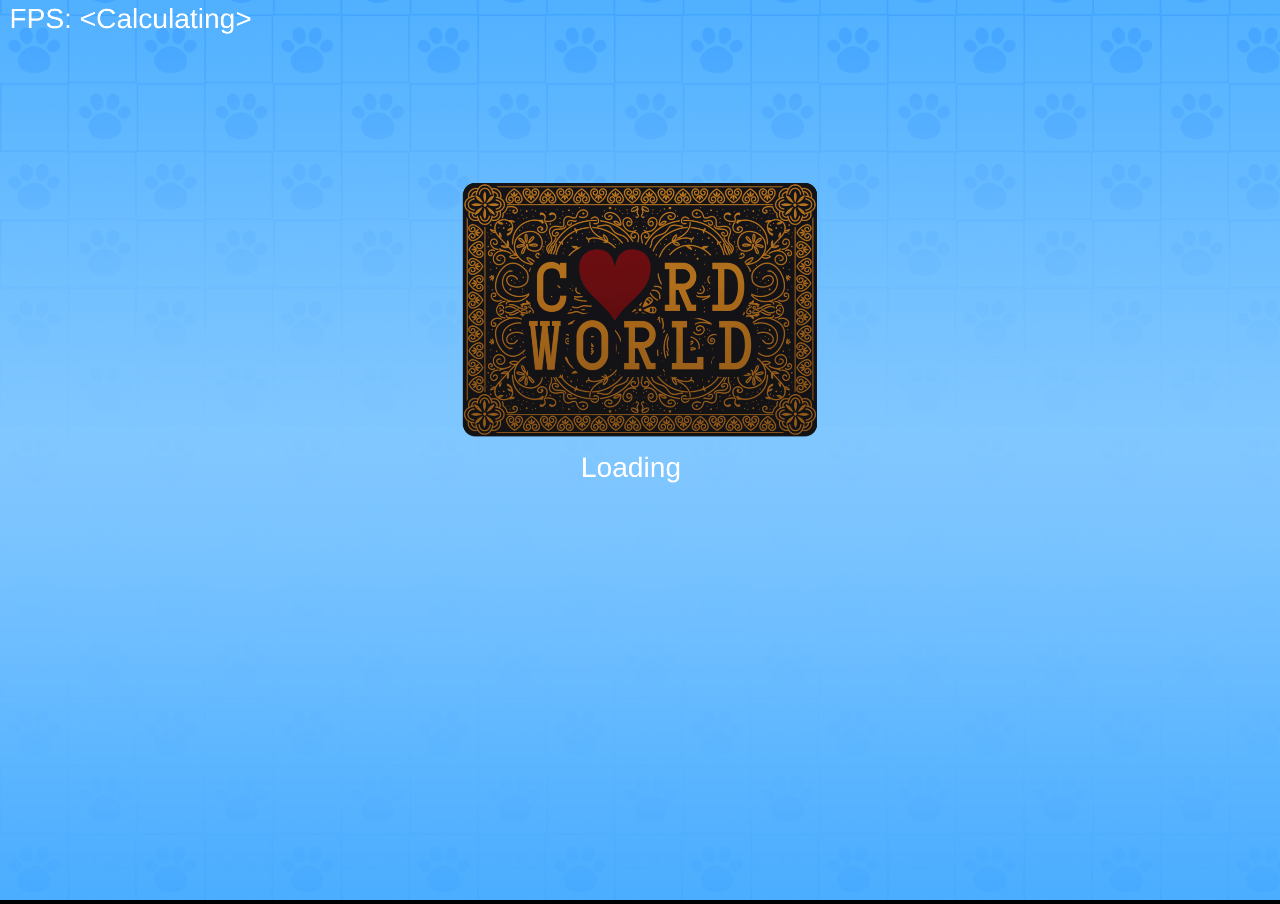
<file: cardworld/index.html>
<!doctype html><html><head><meta charset="utf-8"><title>Card World - PixiJS</title><meta name="viewport" content="width=device-width,initial-scale=1,shrink-to-fit=no"><script defer="defer" src="game.a0e2df3d3a226fb3b637.js"></script><script defer="defer" src="game.8d4d8eb0c7865b0d0b2a.js"></script><link href="main.css" rel="stylesheet"></head><body></body></html>
</file>
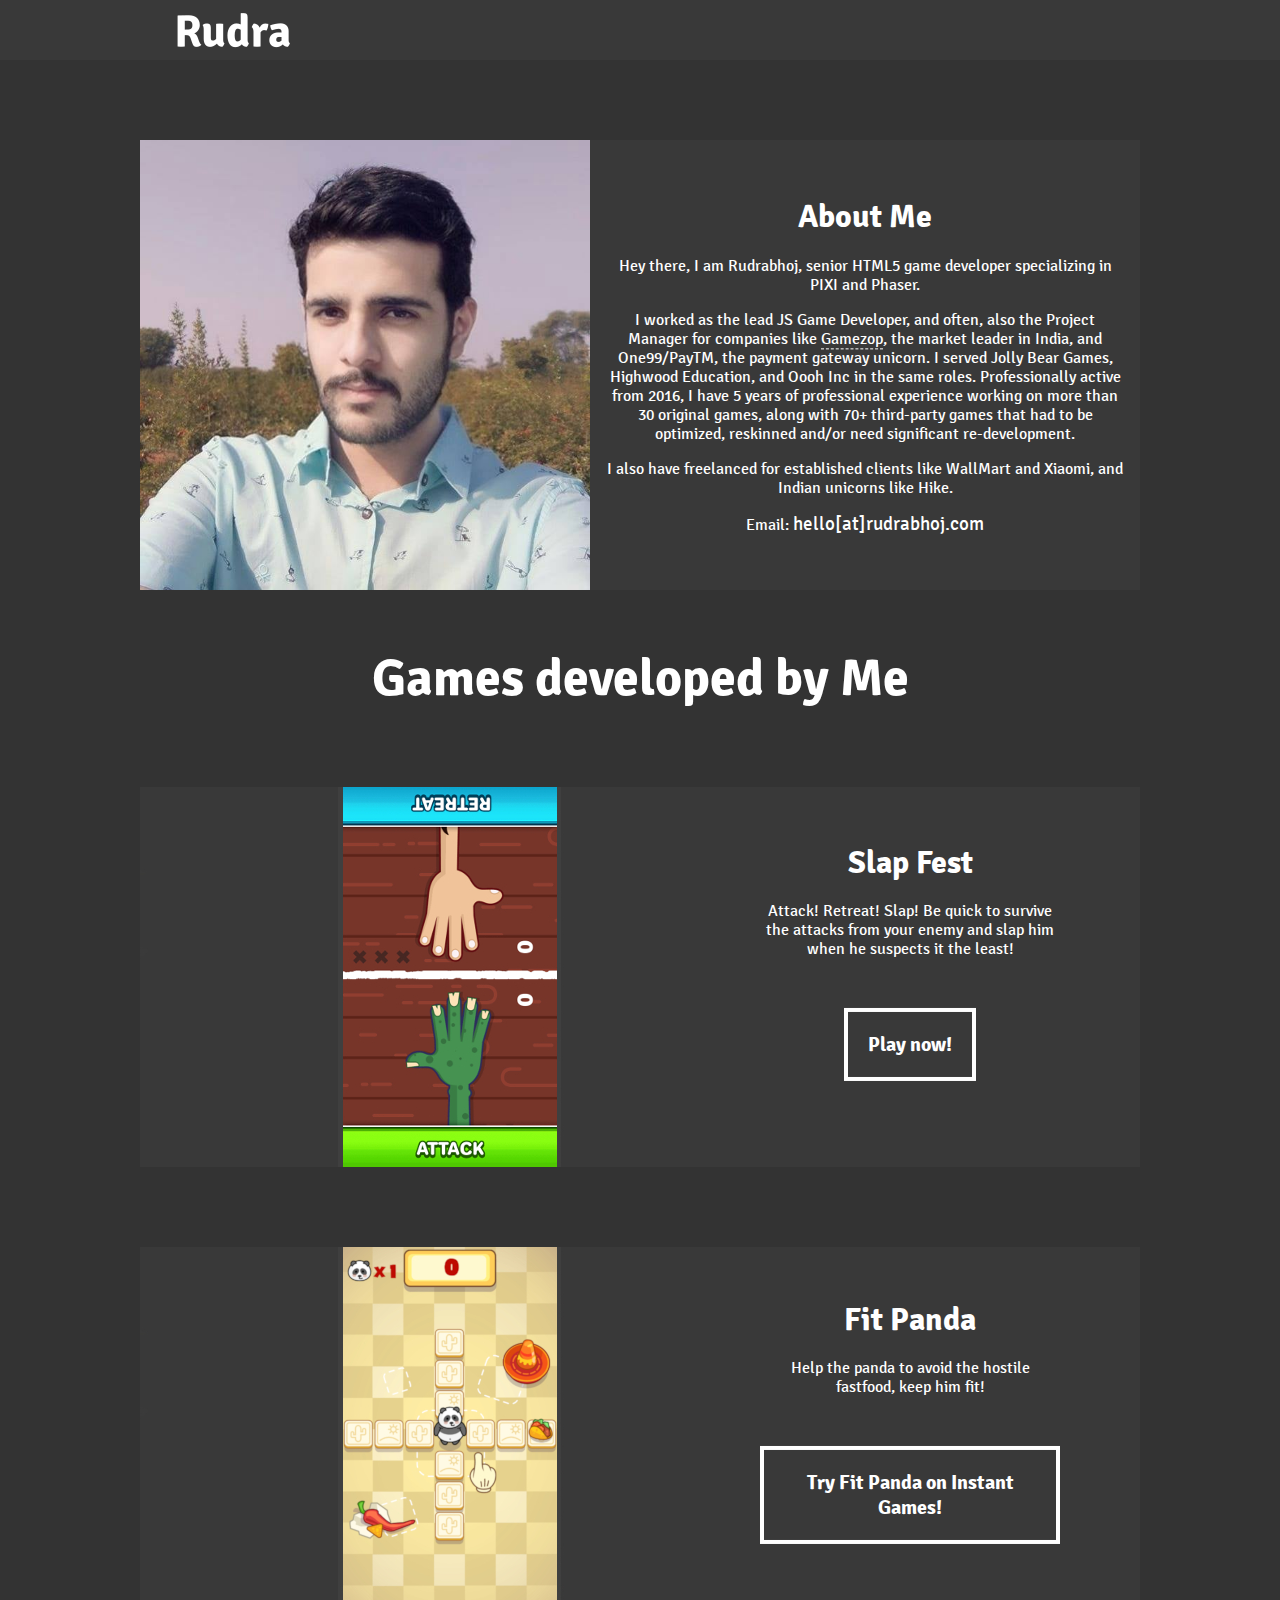
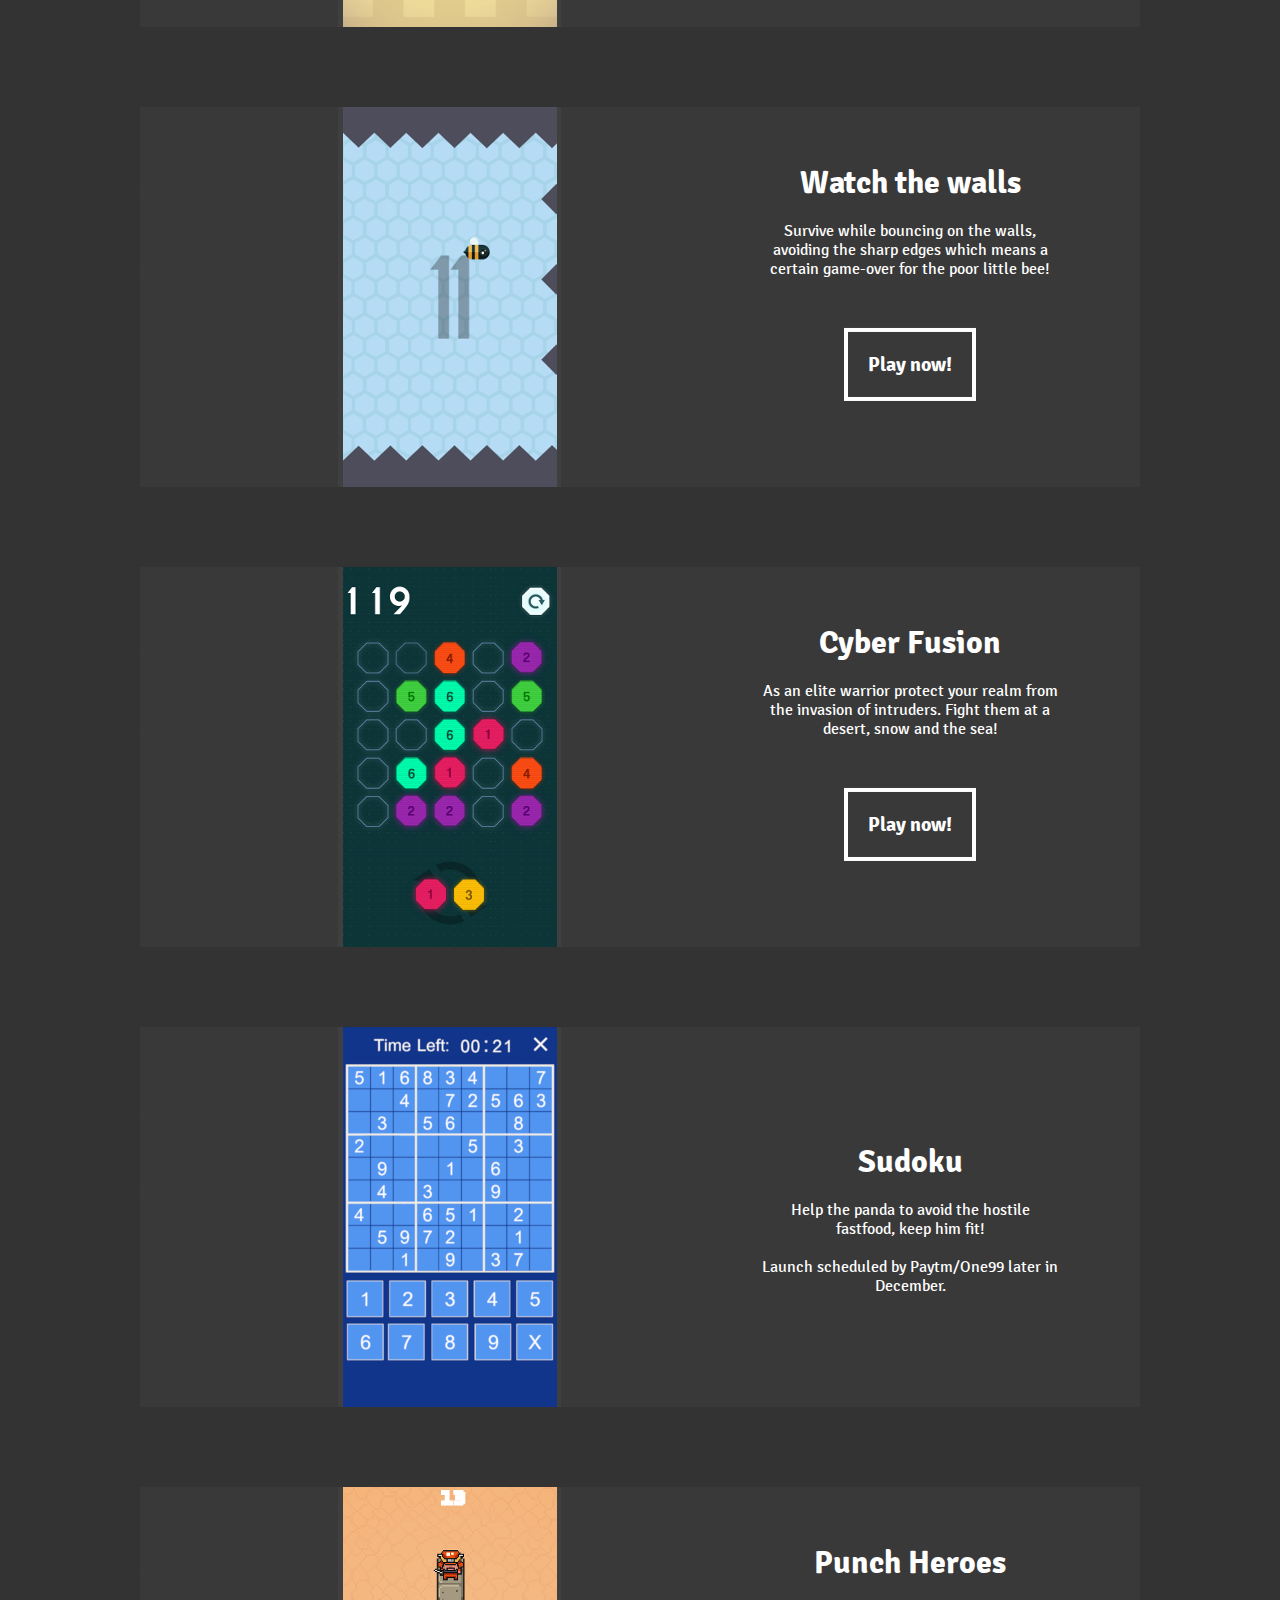
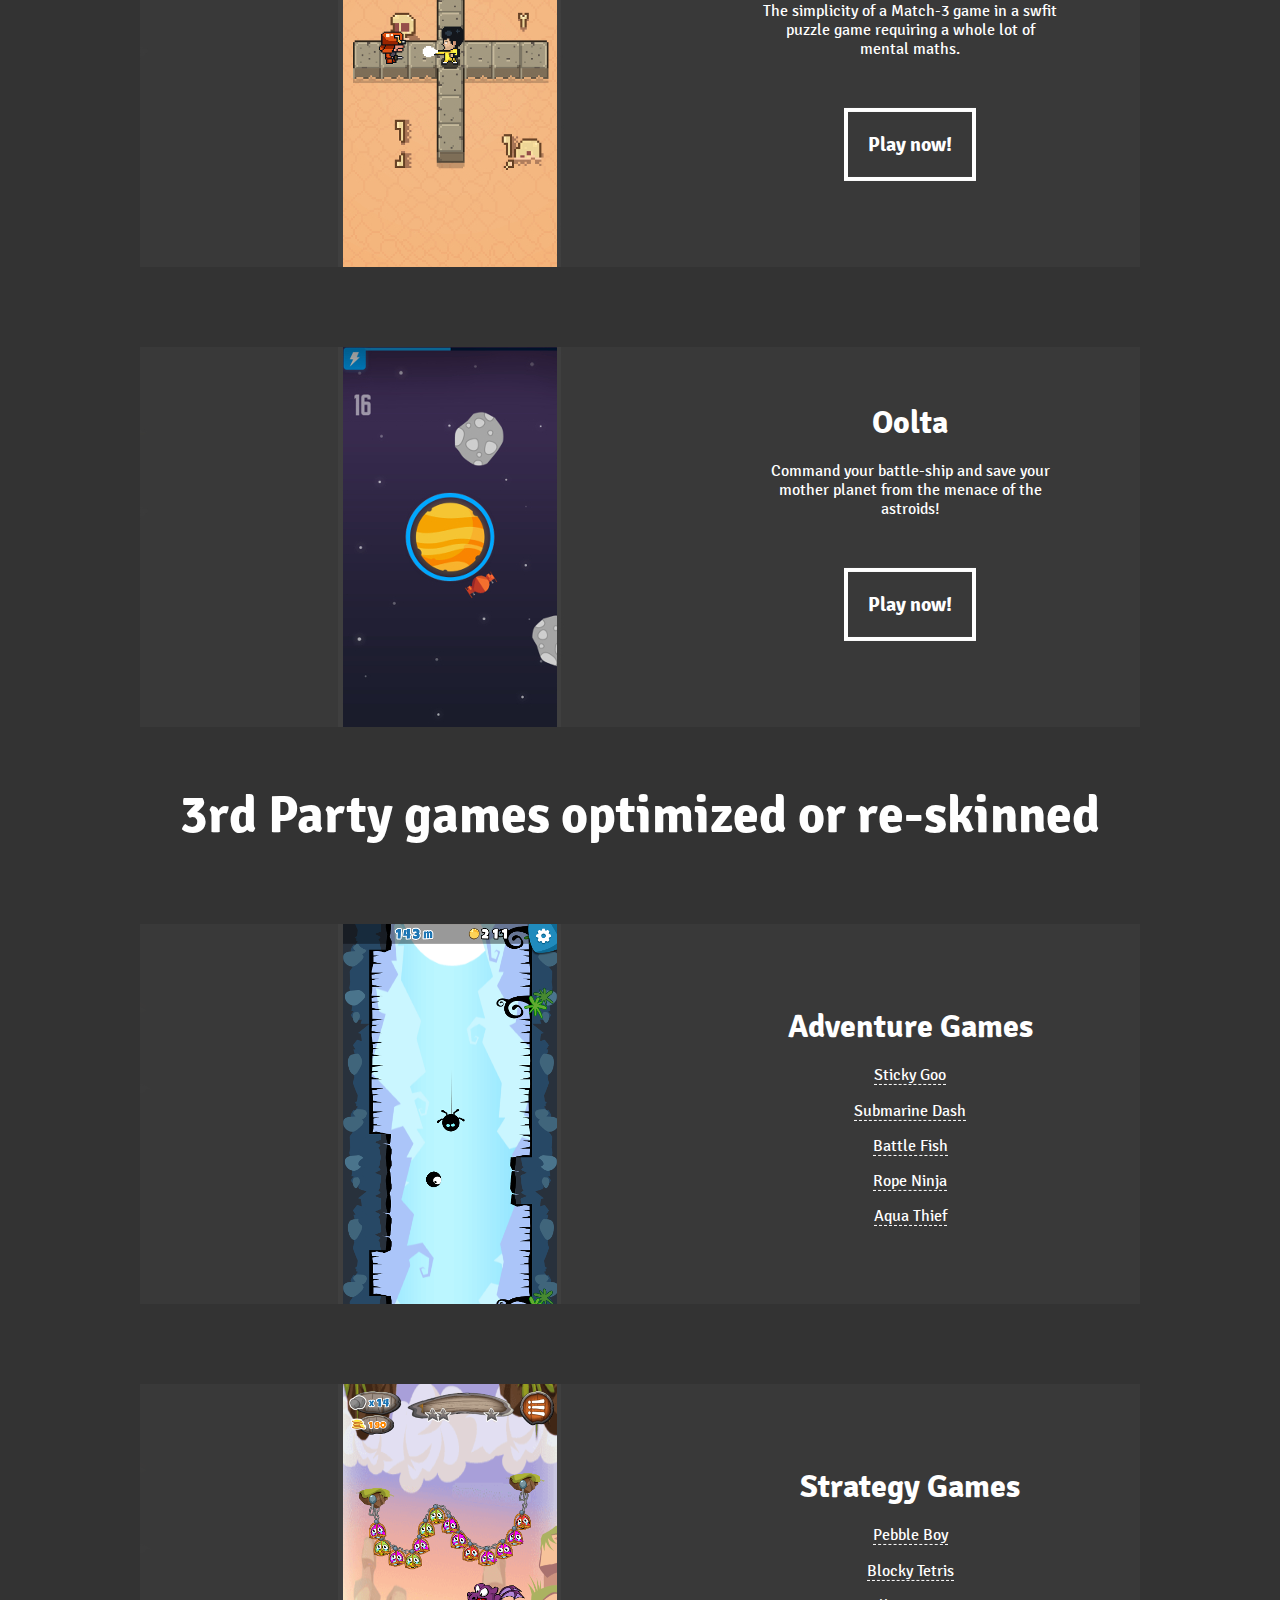
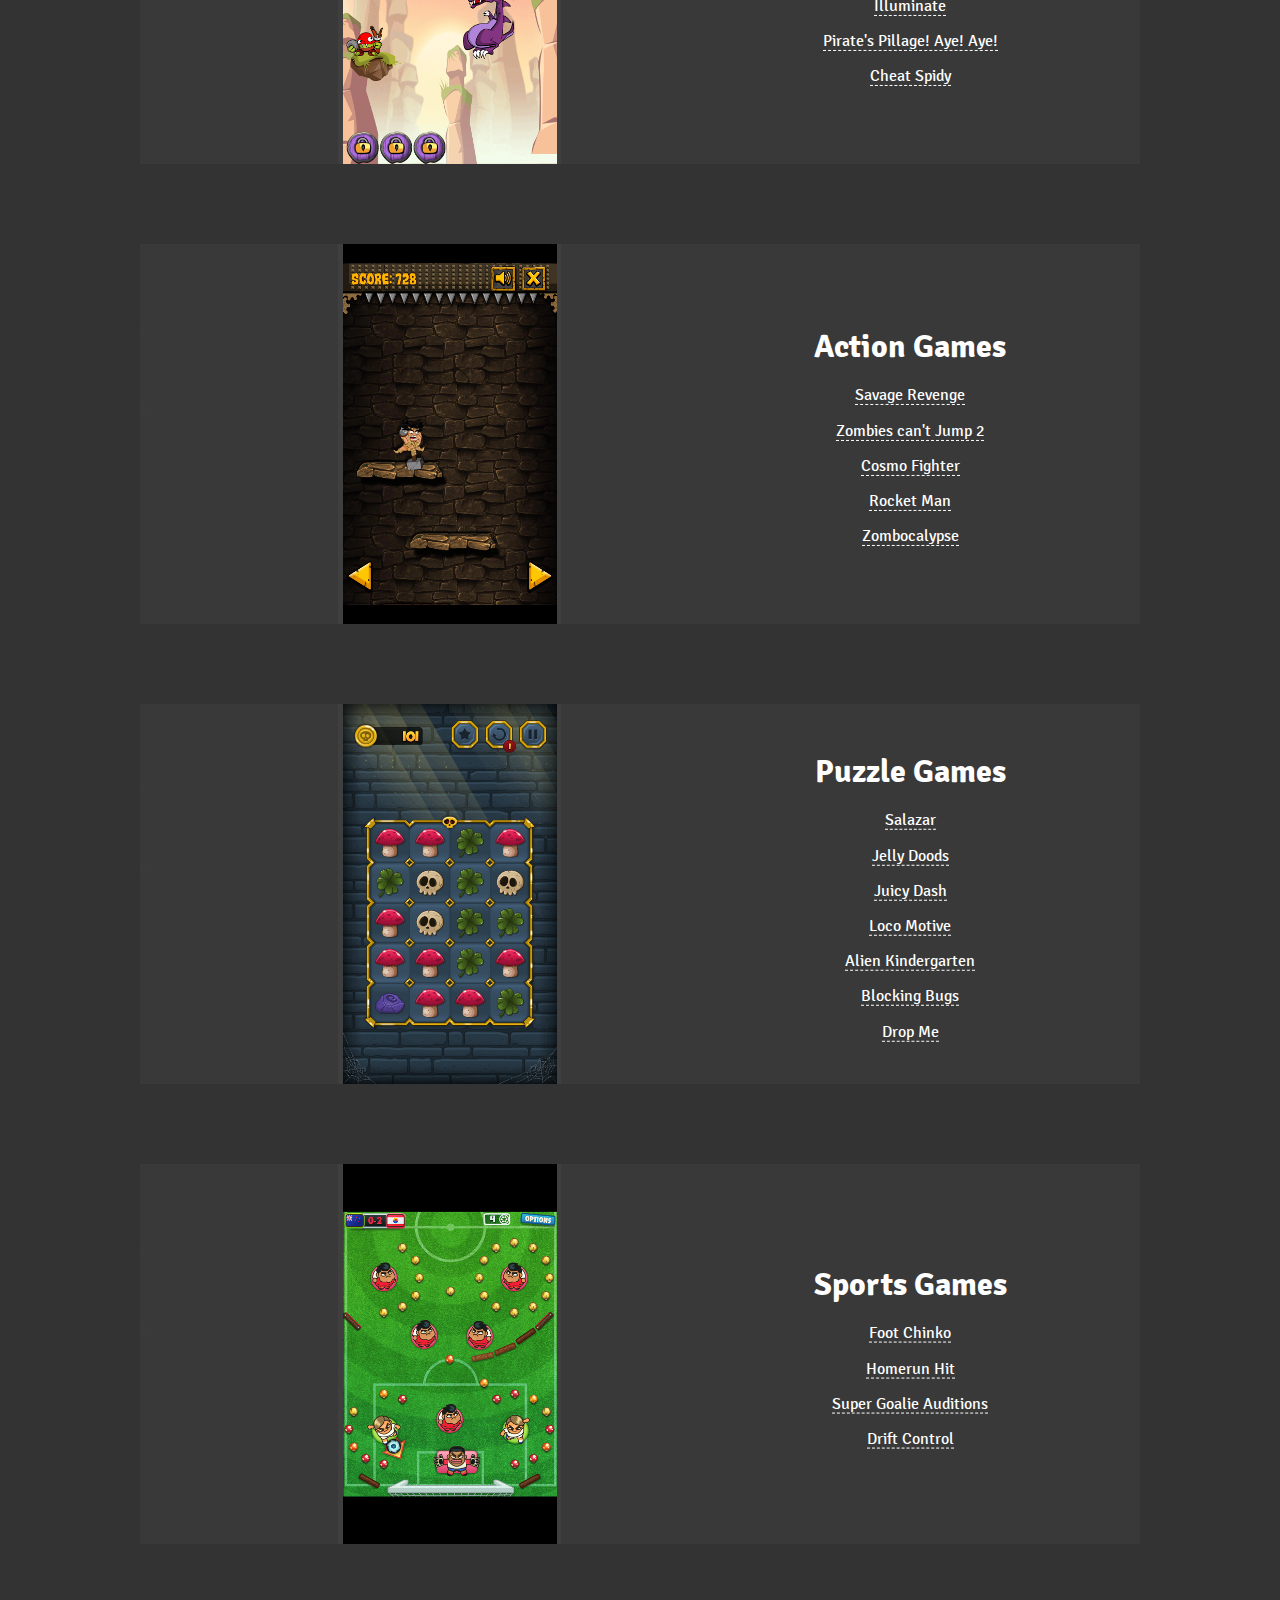
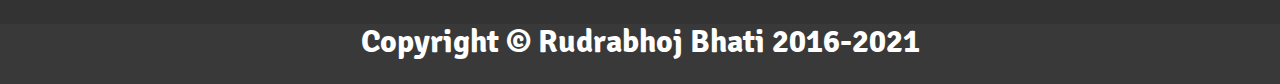
<file: job_profile/index.html>
<!DOCTYPE html>
<html>
<head>
  <meta name="viewport" width="width=device-width">
  <meta name="viewport" content="initial-scale=1, maximum-scale=1, user-scalable=no">
  <meta charset="utf-8">
  <title>Rudrabhoj Bhati - HTML5 Game Developer for Hire</title>

  <link rel="stylesheet" href="styles.css" />
</head>
<body>
  <nav>
    <div class="navbar-custom-header">
      <a  href="index.html">
        <img alt="Brand" src="assets/logo.png">
      </a>
      <!--
      <div class="header-links">
        <a id="github" class="header-link" href="https://twitter.com/RudrabhojActual">
          <span class="animate"></span>
        </a>
      </div>
      -->
    </div>
  </nav>
  <div class="cards">
    <section class="card">
      <div class="card-img-intro">
        <img src="assets/rudrabhoj.jpg" width="380" height="380" />
      </div>
      <div class="card-text-intro">
        <div class="desc">
          <h1 class="heading">About Me</h1>
          <p>
            Hey there, I am Rudrabhoj, senior HTML5 game developer specializing in PIXI and Phaser.
          </p>

          <p>
            I worked as the lead JS Game Developer, and often, also the Project Manager for companies like <a href= "https://gamezop.com">Gamezop</a>, the market leader in India, and One99/PayTM, the payment gateway unicorn. I served Jolly Bear Games, Highwood Education, and Oooh Inc in the same roles. Professionally active from 2016, I have 5 years of professional experience working on more than 30 original games, along with 70+ third-party games that had to be optimized, reskinned and/or need significant re-development.
          </p>

          <p>

          </p>

          <p>
             I also have freelanced for established clients like WallMart and Xiaomi, and Indian unicorns like Hike.
          </p>
          <p>
            Email: <big>hello[at]rudrabhoj.com</big>
          </p>

        </div>
      </div>
    </section>

    <h1 class="section_heading" style="text-align: center; margin-top: 60px; color: white;">Games developed by Me</h1>

    <section class="card">
      <div class="card-img-test">
        <img src="assets/cards/slap_fest_card.jpg" width="620" height="380" />
      </div>
      <div class="card-text-test">
        <div class="desc">
          <h1 class="heading">Slap Fest</h1>
          <p>
            Attack! Retreat! Slap! Be quick to survive the attacks from your enemy and slap him when he suspects it the least!
          </p>
          <button class='theme-button slash' onclick='window.open("https://games.gamezop.com/g/ryN9EGAQa?id=rJ49y5XJx")'>
  		        <!--div class='insider'></div-->
  		          Play now!
  	      </button>
        </div>
      </div>
    </section>

    <section class="card">
      <div class="card-img-test">
        <img src="assets/cards/fit_panda.jpg" width="620" height="380" />
      </div>
      <div class="card-text-test">
        <div class="desc">
          <h1 class="heading">Fit Panda</h1>
          <p>
            Help the panda to avoid the hostile fastfood, keep him fit!
          </p>
          <button class='theme-button slash' onclick='window.open("https://www.facebook.com/games/instantgames")'>
  		        <!--div class='insider'></div-->
  		          Try Fit Panda on Instant Games!
  	      </button>
        </div>
      </div>
    </section>

    <section class="card">
      <div class="card-img-test col-md-8">
        <img src="assets/cards/watch_the_walls_card.jpg" width="620" height="380" />
      </div>
      <div class="card-text-test">
        <div class="desc">
          <h1 class="heading">Watch the walls</h1>
          <p>
            Survive while bouncing on the walls, avoiding the sharp edges which means a certain game-over for the poor little bee!
          </p>
          <button class='theme-button slash' onclick='window.open("https://games.gamezop.com/g/BJm9VfCmp?id=rJ49y5XJx")'>
              <div class='insider'></div>
                Play now!
          </button>
        </div>
      </div>
    </section>

    <section class="card">
      <div class="card-img-test col-md-8">
        <img src="assets/cards/cyber_fusion_card.jpg" width="620" height="380" />
      </div>
      <div class="card-text-test">
        <div class="desc">
          <h1 class="heading">Cyber Fusion</h1>
          <p>
            As an elite warrior protect your realm from the invasion of intruders. Fight them at a desert, snow and the sea!
          </p>
          <button class='theme-button slash' onclick='window.open("https://games.gamezop.com/g/HJXei0j?id=rJ49y5XJx")'>
              <div class='insider'></div>
                Play now!
          </button>
        </div>
      </div>
    </section>

    <section class="card">
      <div class="card-img-test">
        <img src="assets/cards/sudoku.jpg" width="620" height="380" />
      </div>
      <div class="card-text-test">
        <div class="desc">
          <h1 class="heading">Sudoku</h1>
          <p>
            Help the panda to avoid the hostile fastfood, keep him fit! <br /> <br />
            Launch scheduled by Paytm/One99 later in December.
          </p>
        </div>
      </div>
    </section>

    <section class="card">
      <div class="card-img-test col-md-8">
        <img src="assets/cards/punch_heroes_card.jpg" width="620" height="380" />
      </div>
      <div class="card-text-test">
        <div class="desc">
          <h1 class="heading">Punch Heroes</h1>
          <p>
            The simplicity of a Match-3 game in a swfit puzzle game requiring a whole lot of mental maths.
          </p>
          <button class='theme-button slash' onclick='window.open("https://games.gamezop.com/g/Sy64_WbU?id=rJ49y5XJx")'>
              <div class='insider'></div>
                Play now!
          </button>
        </div>
      </div>
    </section>

    <section class="card">
      <div class="card-img-test col-md-8">
        <img src="assets/cards/oolta_card.jpg" width="620" height="380" />
      </div>
      <div class="card-text-test">
        <div class="desc">
          <h1 class="heading">Oolta</h1>
          <p>
            Command your battle-ship and save your mother planet from the menace of the astroids!
          </p>
          <button class='theme-button slash' onclick='window.open("https://games.gamezop.com/g/SJMB7qTb?id=rJ49y5XJx")'>
              <div class='insider'></div>
                Play now!
          </button>
        </div>
      </div>
    </section>

    <h1 class="section_heading" style="text-align: center; margin-top: 60px; color: white;">3rd Party games optimized or re-skinned</h1>

    <section class="card">
      <div class="card-img-test col-md-8">
        <img src="assets/cards/adventure_card.png" width="620" height="380" />
      </div>
      <div class="card-text-test">
        <div class="desc">
          <h1 class="heading">Adventure Games</h1>
          <p>
            <a href='https://games.gamezop.com/g/rJJMVIa8p-x?id=rJ49y5XJx' target='_blank'>Sticky Goo</a>
          </p>

          <p>
            <a href='https://games.gamezop.com/g/SJz7-kTud?id=rJ49y5XJx' target='_blank'>Submarine Dash</a>
          </p>

          <p>
            <a href='https://games.gamezop.com/g/ry3vtunu?id=rJ49y5XJx' target='_blank'>Battle Fish</a>
          </p>

          <p>
            <a href='https://games.gamezop.com/g/r10-NLT86bx?id=rJ49y5XJx' target='_blank'>Rope Ninja</a>
          </p>

          <p>
            <a href='https://games.gamezop.com/g/BJ9ZE86I6Wg?id=rJ49y5XJx' target='_blank'>Aqua Thief</a>
          </p>
        </div>
      </div>
    </section>


    <section class="card">
      <div class="card-img-test col-md-8">
        <img src="assets/cards/strategy_card.png" width="620" height="380" />
      </div>
      <div class="card-text-test">
        <div class="desc">
          <h1 class="heading">Strategy Games</h1>
          <p>
            <a href='https://games.gamezop.com/g/H1TbVUa8aWe?id=rJ49y5XJx' target='_blank'>Pebble Boy</a>
          </p>

          <p>
            <a href='https://games.gamezop.com/g/BJ9bvzIKdJl?id=rJ49y5XJx' target='_blank'>Blocky Tetris</a>
          </p>

          <p>
            <a href='https://games.gamezop.com/g/rkHuVQ-1K?id=rJ49y5XJx' target='_blank'>Illuminate</a>
          </p>

          <p>
            <a href='https://games.gamezop.com/g/r1fl9VzRX6?id=rJ49y5XJx' target='_blank'>Pirate's Pillage! Aye! Aye!</a>
          </p>

          <p>
            <a href='https://games.gamezop.com/g/BkuNQbJt?id=rJ49y5XJx' target='_blank'>Cheat Spidy</a>
          </p>
        </div>
      </div>
    </section>


    <section class="card">
      <div class="card-img-test col-md-8">
        <img src="assets/cards/action_card.png" width="620" height="380" />
      </div>
      <div class="card-text-test">
        <div class="desc">
          <h1 class="heading">Action Games</h1>
          <p>
            <a href='https://games.gamezop.com/g/ry6bwfUt_Jg?id=rJ49y5XJx' target='_blank'>Savage Revenge</a>
          </p>

          <p>
            <a href='https://games.gamezop.com/g/rkxMV8TI6Wg?id=rJ49y5XJx' target='_blank'>Zombies can't Jump 2</a>
          </p>

          <p>
            <a href='https://games.gamezop.com/g/ryPZvzLt_kg?id=rJ49y5XJx' target='_blank'>Cosmo Fighter</a>
          </p>

          <p>
            <a href='https://games.gamezop.com/g/SyXuN7W1F?id=rJ49y5XJx' target='_blank'>Rocket Man</a>
          </p>

          <p>
            <a href='https://games.gamezop.com/g/Bk2-DzLK_yg?id=rJ49y5XJx' target='_blank'>Zombocalypse</a>
          </p>
        </div>
      </div>
    </section>


    <section class="card">
      <div class="card-img-test col-md-8">
        <img src="assets/cards/puzzle_card.png" width="620" height="380" />
      </div>
      <div class="card-text-test">
        <div class="desc">
          <h1 class="heading">Puzzle Games</h1>
          <p>
            <a href='https://games.gamezop.com/g/rJWX-kadu?id=rJ49y5XJx' target='_blank'>Salazar</a>
          </p>

          <p>
            <a href='https://games.gamezop.com/g/rJsWV8aIa-l?id=rJ49y5XJx' target='_blank'>Jelly Doods</a>
          </p>

          <p>
            <a href='https://games.gamezop.com/g/H1lZem8hq?id=rJ49y5XJx' target='_blank'>Juicy Dash</a>
          </p>

          <p>
            <a href='https://games.gamezop.com/g/HkxcskEs5?id=rJ49y5XJx' target='_blank'>Loco Motive</a>
          </p>

          <p>
            <a href='https://games.gamezop.com/g/r1Xm38FQkl?id=rJ49y5XJx' target='_blank'>Alien Kindergarten</a>
          </p>

          <p>
            <a href='https://games.gamezop.com/g/ByAWPfLYdJx?id=rJ49y5XJx' target='_blank'>Blocking Bugs</a>
          </p>

          <p>
            <a href='https://games.gamezop.com/g/SJghvtd2_?id=rJ49y5XJx' target='_blank'>Drop Me</a>
          </p>

        </div>
      </div>
    </section>


    <section class="card">
      <div class="card-img-test col-md-8">
        <img src="assets/cards/sports_card.png" width="620" height="380" />
      </div>
      <div class="card-text-test">
        <div class="desc">
          <h1 class="heading">Sports Games</h1>
          <p>
            <a href='https://games.gamezop.com/g/S1JfKuB9nR?id=rJ49y5XJx' target='_blank'>Foot Chinko</a>
          </p>

          <p>
            <a href='https://games.gamezop.com/g/B1H5NfCXa?id=rJ49y5XJx' target='_blank'>Homerun Hit</a>
          </p>

          <p>
            <a href='https://games.gamezop.com/g/SyO94GA7p?id=rJ49y5XJx' target='_blank'>Super Goalie Auditions</a>
          </p>

          <p>
            <a href='https://games.gamezop.com/g/rJ49y5XJx?id=rJ49y5XJx' target='_blank'>Drift Control</a>
          </p>
        </div>
      </div>
    </section>

  </div>
</body>

<footer>
  <h1 class="heading">
    Copyright © Rudrabhoj Bhati 2016-2021
  </h1>
</footer>

</html>
</file>
<file: cardworld/main.css>
body{margin:0 auto;background-color:#000}
</file>
<file: job_profile/styles.css>
nav {
  background-color: #393939;
  height: 60px;
  max-width: 100%;
}

a {
  text-decoration: none;
}

body {
  margin: 0;
  background-color: #333;
  min-height: 100vh;
}

.navbar-custom-header{
  max-width: 940px;
  display: block;
  margin-right: auto;
  margin-left: auto;
  padding: 0;
}

.header-links {
  padding-top: 12px;
  text-align: right;
  float: right;
}

.card-img-test {
  float: left;
  height: 100%;
}

.header-link {
  margin-left: 5px;
  margin-right: 0;
  width: 36px;
  height: 36px;
  position: relative;
  float: right;
  overflow: hidden;
}

.card-text-test {
  width: 300px;
  float: left;
  text-align: center;
}

.card-img-intro{
  height: 100%;
  float: left;
  max-width: 450px;
  width: 45%;
}

.card-text-intro {
  max-width: 550px;
  float: left;
  text-align: center;
  width: 55%;
}

footer{
  height: 60px;
  text-align: center;
  background-color: #393939;
  margin-top: 80px;
}

#facebook {
  background:url('assets/buttons/facebook.png');
}

#twitter {
  background:url('assets/buttons/twitter.png');
}

#github {
  background: url('assets/buttons/github.png');
  /*background-size: contain;*/
}


.cards {
  max-width: 1000px;
  position: relative;
  margin-right: auto;
  margin-left: auto;
}

.card {
  height: 380px;
  margin-top: 80px;
  background-color: #393939;
}

.card-img-test {
  padding: 0;
  width: 620px;
}

.card-img img, .card-img-intro img {
  width: 100%;
  height: 100%;
  max-height: 450px;
  position: relative;
}

.card-img-test img {
  width: 100%;
  height: 100%;
  max-height: 450px;
  position: relative;
}

.card-text {
  background-color: #393939;
}

@media (max-width: 767px){
  .cards{
    width: auto;
  }

  .card-img-test, .card-img-intro {
    width: 100%;
  }

  .card {
    width: 440px;
    height: auto;
    margin-right: auto;
    margin-left: auto;
  }

  .card-text, .card-text-test, .card-text-intro {
    float: none;
    display: block;
    width: 100%;
  }
}

@media (min-width: 768px) and (max-width:979px){
  .cards {
    width: 724px;
  }

  .card:not(first-child) {
    height: 292px;
  }

  .cards .card:first-child {
    height: auto !important;
  }

  .card-img-test {
    width: 476px;
  }

  .card .card-text-intro {
    position: relative;
    top: 0%;
    transform: none;
    -webkit-transform: none;
    margin-left: auto;
    margin-right: auto;
    float: none;
    width: 100%;
  }

  .card-text-test{
    width: 228px;
  }

  .card-img-intro {
    width: 450px;
    height: 530px;
    padding-top: 30px;
    margin-left: auto;
    margin-right: auto;
    position: relative;
    float: none;}
}

@media (max-width: 480px){
  .card {
    width: 320px;
    height: auto;
    margin-right: auto;
    margin-left: auto;
  }

  .card-img img, .card-img-intro img{
    width:100%;
    height: auto;
    max-height: none;
  }

  .card-img-test img{
    width:100%;
    height: auto;
    max-height: none;
  }
}

@font-face {
  font-family: 'HeadingFont';
  src: url('assets/fonts/Signika-Bold.ttf');
}

@font-face {
  font-family: 'LargeHeadingFont';
  src: url('assets/fonts/Signika-Bold.ttf');
}

@font-face {
  font-family: 'ContentFont';
  src: url('assets/fonts/Signika-Regular.ttf');
}

.section_heading {
  font-family: 'LargeHeadingFont';
  text-align: center;

  font-size: 52px;
  font-weight: 500;
  line-height: 1.1;
}

.heading {
  font-family: 'HeadingFont';
  text-align: center;

  font-size: 32px;
  font-weight: 500;
  line-height: 1.1;
}

.desc {
  display: inline-block;
  /*padding: 0 15px 0 15px;*/
}

.card-text-intro .desc {
  text-align: center;
}

.desc a {
  color: white;
  font-size: 100%;
  border-bottom: 1px dashed white;
  line-height: 120%;
}

.desc a:hover {
  color: white;
  border-bottom: 1px dotted white;
}

@media(min-width:768px){
  .card-text-test, .card-text-intro {
    position: relative;
    top: 50%;
    transform: translateY(-50%);
    -webkit-transform: translateY(-50%);
  }
}

.desc h1 {
  color: white;
  text-align: center;
}

.theme-button {
  outline: none;
  border: none;
  padding: 20px;
  display: block;
  margin: 50px auto;
  cursor: pointer;
  font-size: 20px;
  background-color: transparent;
  position: relative;
  border: 4px solid #fff;
  transition: all 0.5s ease;
  -webkit-transition: all 0.5s ease;
  -moz-transition: all 0.5s ease;
  -o-transition: all 0.5s ease;
  -ms-transition: all 0.5s ease;
  font-family: 'HeadingFont';
  font-weight: bold;
}

.slash {
  border-color: #fff;
  overflow: hidden;
  color: #fff;
}

.slash:hover {
  background-color: #fff;
  border-color: #fff;
  color: #393939;
}


.desc ul{
  list-style: none;
  padding: 0;
}

.desc li {
  color: white;
  font-family: 'ContentFont';
}

.desc p {
  color: white;
  font-family: 'ContentFont';
}

footer h1{
  margin: 0;
  line-height: normal;
  color: white;
}

#twitter span{
  background: url('assets/buttons/twitter.png') no-repeat 0 -36px;
}

#facebook span{
  background: url('assets/buttons/facebook.png') no-repeat 0 -36px;
}

#github span{
  background: url('assets/buttons/github.png') no-repeat 0 -36px;
}

.animate {
  width: 36px;
  height: 36px;
  /*display: none;*/
  overflow: hidden;
  position: absolute;
  left: 100%;
  transition: all 0.3s ease;
}

#twitter:hover .animate{
  left: 0;
}

#facebook:hover .animate{
  left: 0;
}

#github:hover .animate{
  left: 0;
}

.card-text-intro .desc{
  padding: 0 15px 0 15px;
}

@media(min-width: 768px){
  .cards .card:first-child{
    height: 450px;
  }
}

/*.in-left {
  right: 0;
}

.out-left {
  left: 100%;
}

.in-right {
  left: 0;
}

.out-right {
  right: 100%;
}

.in-top {
  bottom: 0;
}

.out-top {
  top: 100%;
}

.in-bottom {
  top; 0;
}

.out-bottom {
  bottom: 100%;
}*/
</file>
